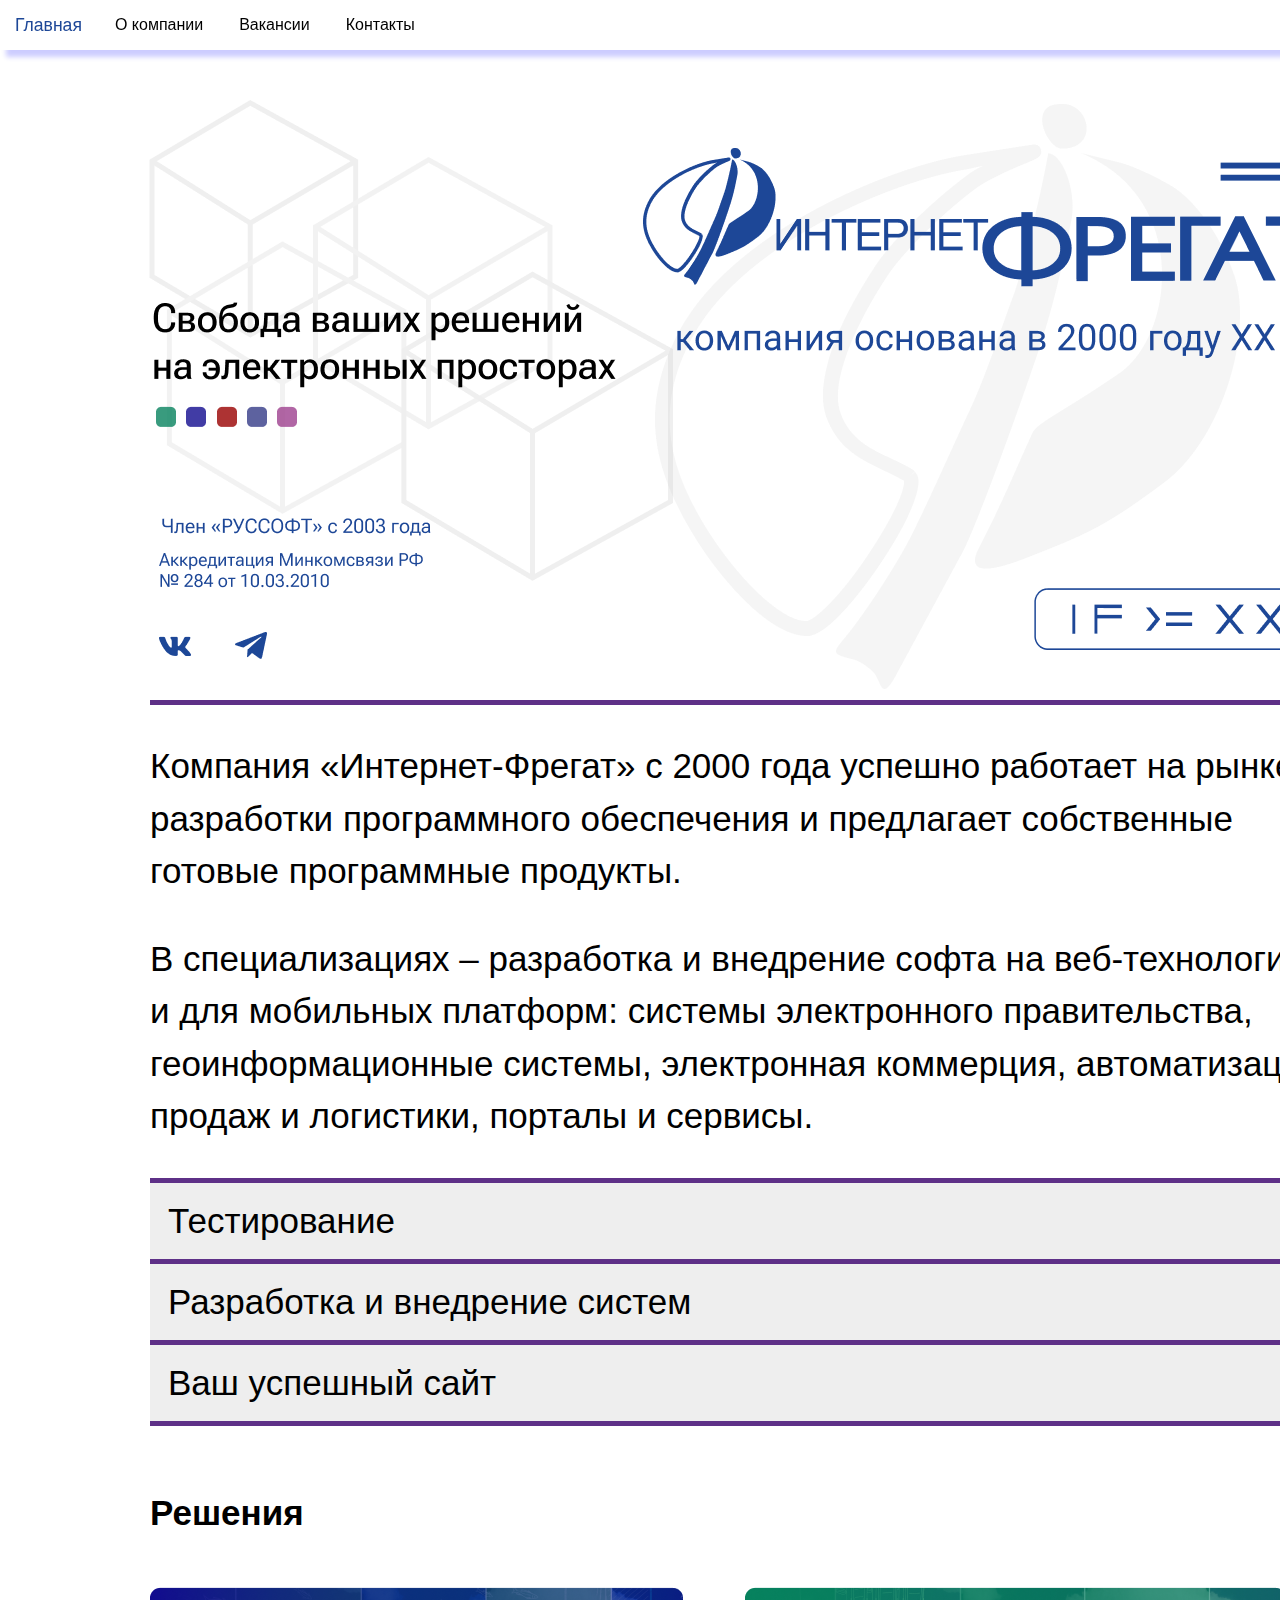
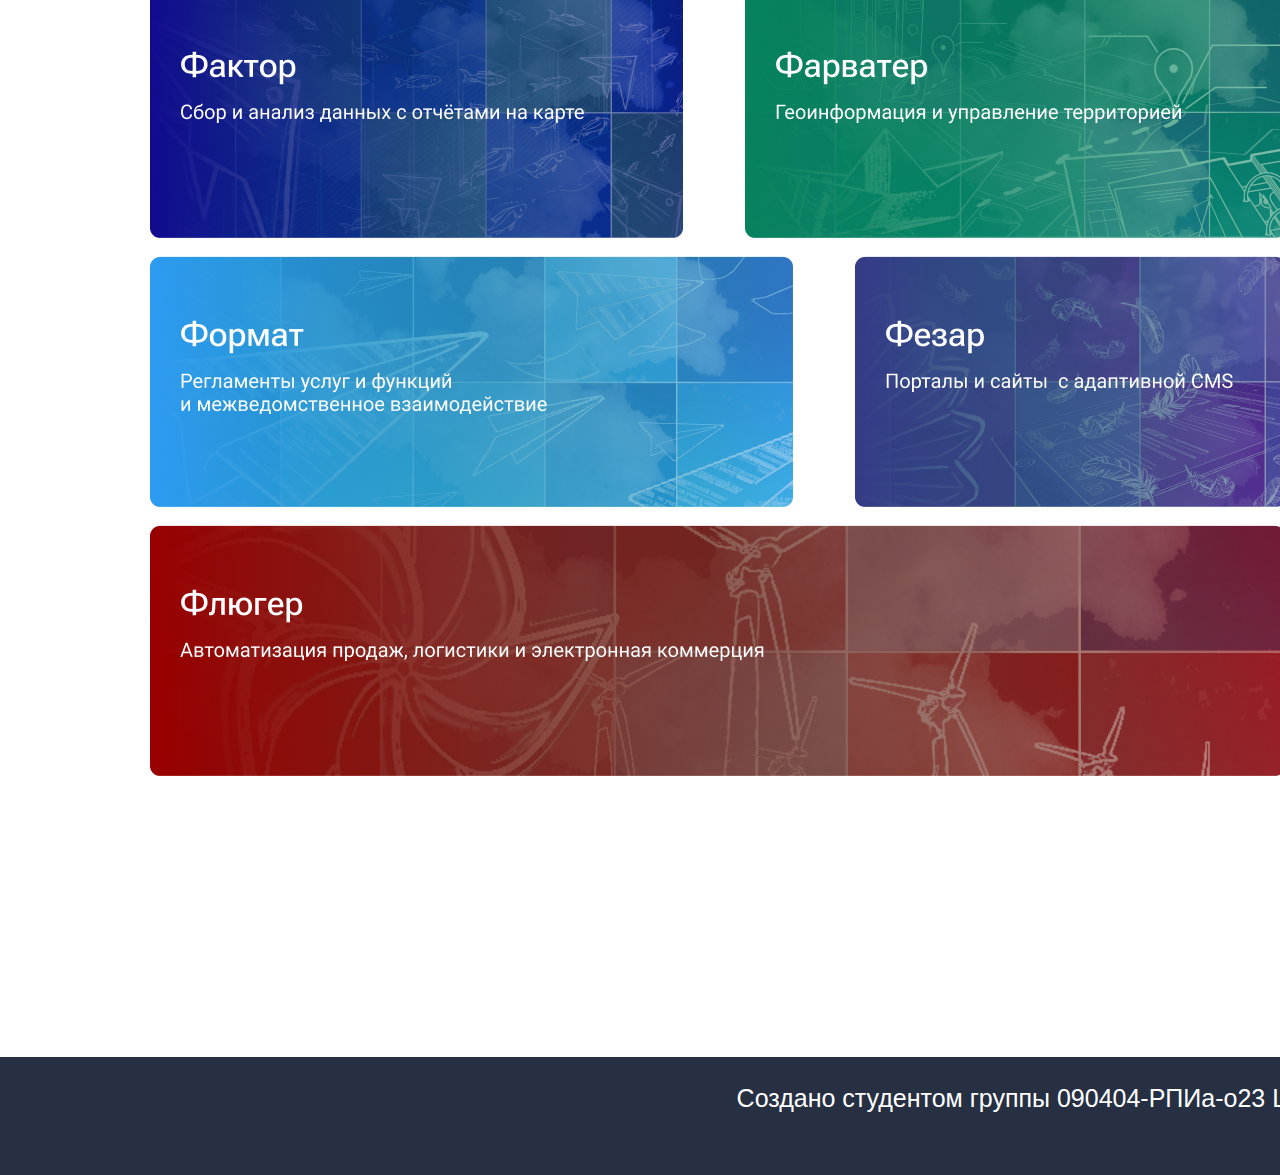
<file: index.html>
<!DOCTYPE HTML>
<html>
 <head>
  <meta charset="utf-8">
  <meta name="viewport" content="width=device-width, initial-scale=1">
  <title>Главная</title>
  <link type="image/x-icon" href="Images/favicon.ico" rel="shortcut icon">
  <link rel="stylesheet" href="styles.css">
 </head>
 <body>
 <main>
 <div class="navbar">
  <a href="Pages/main.html" target="_blank">Главная</a>
  <a href="Pages/about.html" target="_blank">О компании</a>
  <a href="https://job.ifrigate.ru/" target="_blank">Вакансии</a>
  <a href="Pages/contacts.html" target="_blank">Контакты</a>
</div>
 <div class="herosection">
 <img src="Images/HERO_SECTION.png" />
</div>
<div class="networks">
<a href="https://vk.com/ifrigate" title="Наш VK" target="_blank"><img src="Images/vk.png" /></a>
  <a href="https://t.me/ifrigate_ru" title="Наш Telegram" target="_blank"><img src="Images/telegram-plane.png" /></a>
</div>
 <div class="about_company">
 <div class="line"></div>
 <p>Компания «Интернет-Фрегат» с 2000 года успешно работает на рынке 
 разработки программного обеспечения и предлагает собственные 
 готовые программные продукты. </p>
 <p>В специализациях – разработка и внедрение софта на веб-технологиях 
  и для мобильных платформ: системы электронного правительства, 
  геоинформационные системы, электронная коммерция, 
  автоматизация продаж и логистики, порталы и сервисы. </p>
  <div class="line"></div>
 <button class="accordion">Тестирование</button>
<div class="panel">
  <p>Только качественные программные решения для заказчика! 
  Этот лозунг не дает покоя нашему отделу тестирования уже несколько лет. 
  Методика, которую мы используем при тестировании, зарекомендовала нас 
  для постоянных клиентов как надежного контролера, который не упустит ни 
  одной ошибки в релизе. Мы профессионально занимаемся тестированием 
  сложных информационных систем, как собственной разработки, так и на 
  условиях аутсорсинга для наших клиентов. Налаженные процессы взаимодействия 
  и менеджмента, позволяют работать удаленно при сохранении высокого 
  качества процессов.</p>
  <div class="line"></div>
</div>
<div class="line"></div>
  <button class="accordion">Разработка и внедрение систем</button>
<div class="panel">
    <p>Мы работаем с проектами для различных платформ и различной сложности: 
	от нескольких недель до нескольких лет, от одного разработчика до 
	нескольких организованных взаимодействующих групп программистов. 
	На основе технологий Java, C++, C#, JSP, ASP, PHP, Perl, ColdFusion, Flash, нами реализуются Интернет-приложения и серверные расширения для решения задач электронной коммерции; корпоративные информационные системы и средства автоматизации коллективной работы, обмена, хранения и защиты данных; системы поиска и распространения информации в Интернет; 
	биллинговые и платежные системы различного уровня интеграции и многое другое.</p>
	<div class="line"></div>
</div>
<div class="line"></div>
  <button class="accordion">Ваш успешный сайт</button>
<div class="panel">
  <p>Компания Интернет-Фрегат может предложить Вам корпоративный 
  Web-сайт полностью отвечающий всем требованиям электронной коммерции.</p> 
  <p>Ваш коммерческий потенциал будет поднят на соответствующий уровень 
  благодаря нашему профессионализму и оригинальному дизайну продукта.</p>
   <div class="line"></div>
</div>
<div class="line"></div>
   <script src="Scripts/accordionscript.js"></script>
    </div>
 </div>
<div class="products">
<br><h2>Решения</h2><br>
<div class="products1">
<img src="Images/Фактор.png">
<img src="Images/Фарватер.png">
</div>
<br>
<div class="products2">
<img src="Images/Формат.png">
<img src="Images/Фезар.png">
</div>
<br>
<div class="products3">
<img src="Images/Флюгер.png">
</div>
</div>
 </body>
 </main>
   <footer>
    <div class="myfooter">
    <a href="https://vk.com/shesterin35" target="_blank">Создано студентом группы 090404-РПИа-o23 
	Шестериным Я.В.</a></p>
	</div>
  </footer>
</html>
</file>
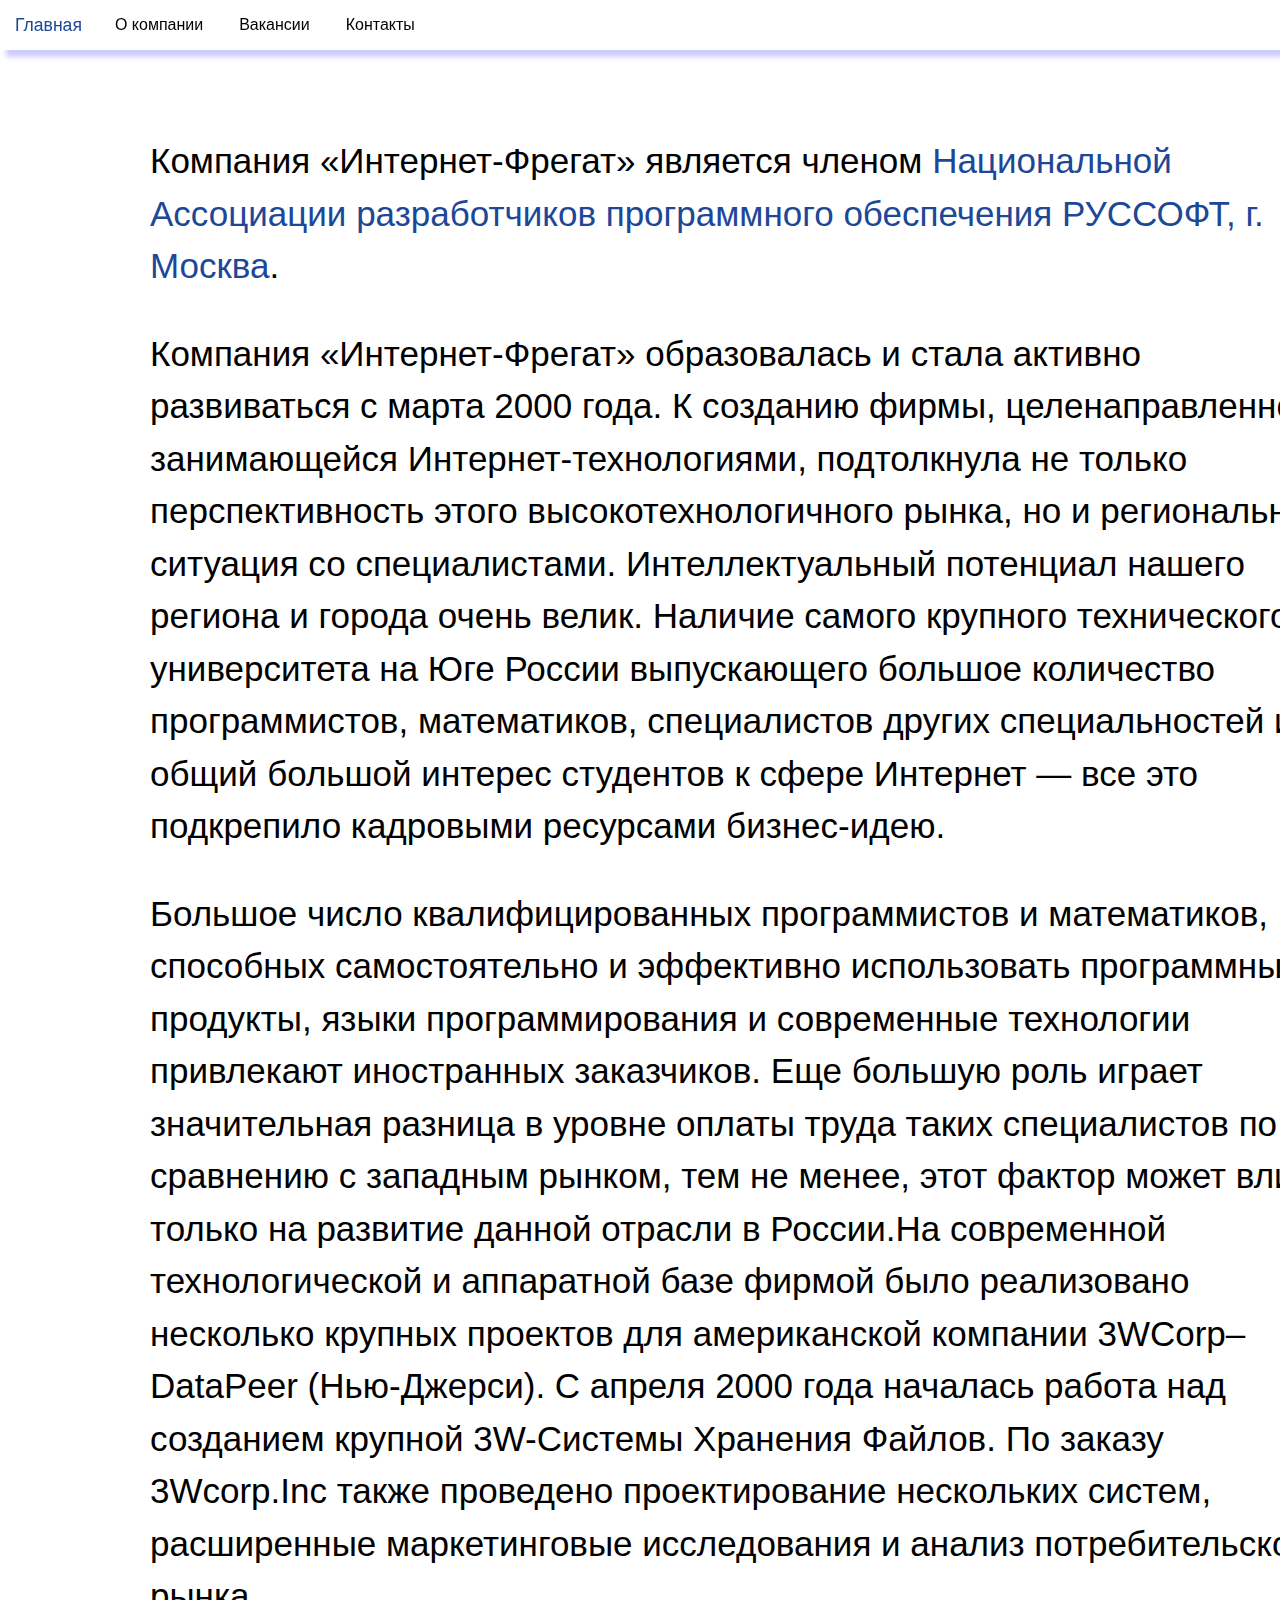
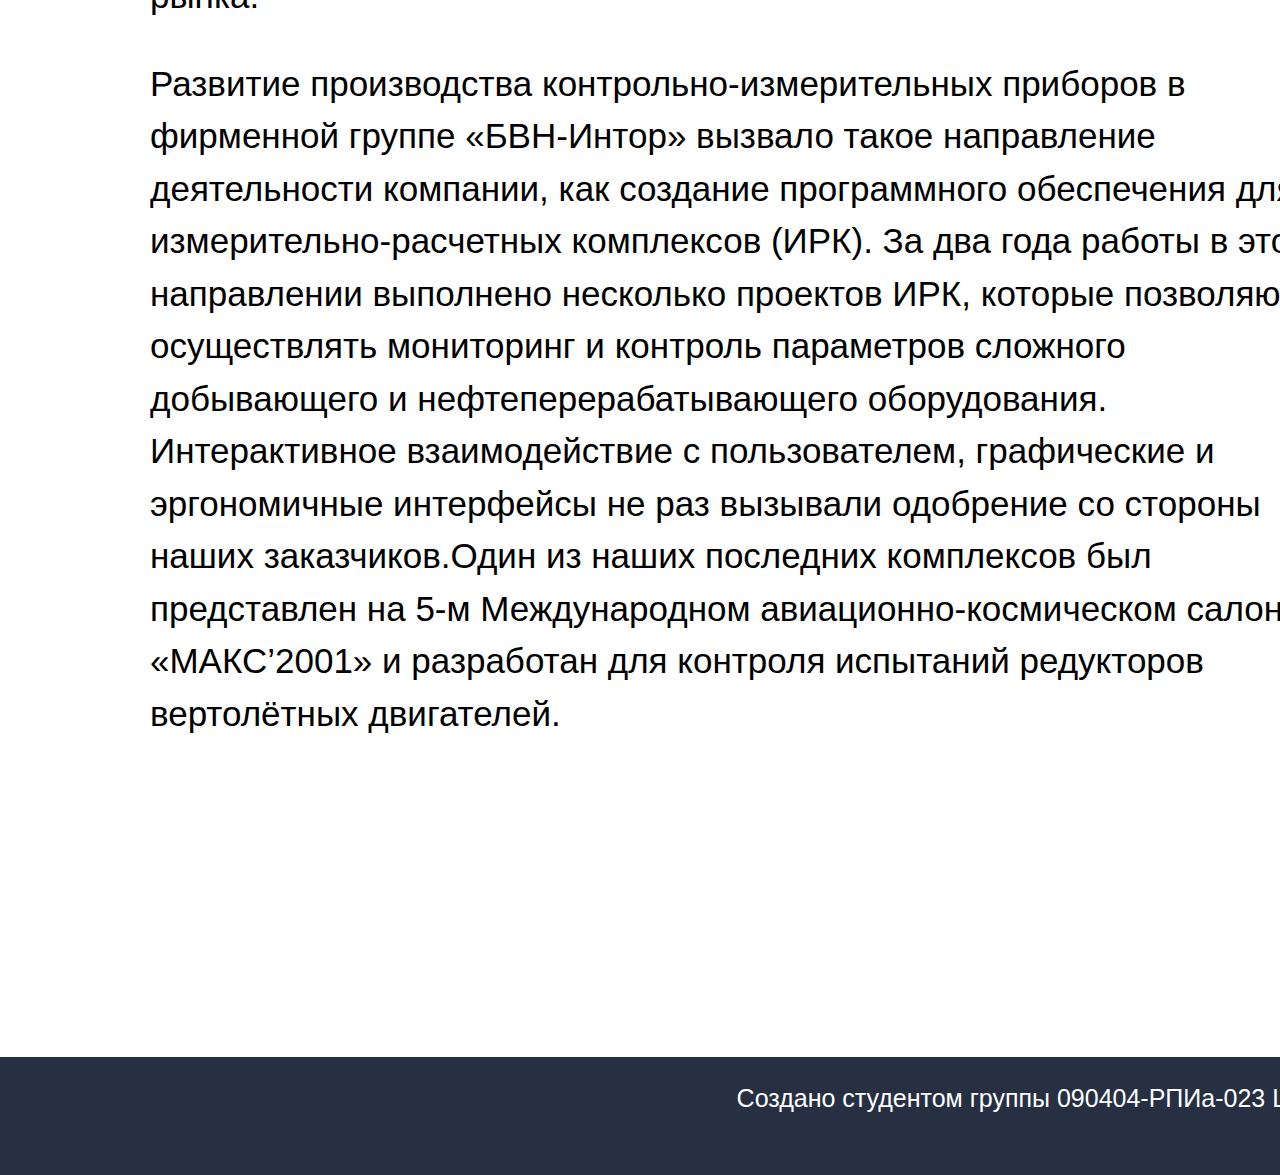
<file: Pages/about.html>
<!DOCTYPE HTML>
<html>
 <head>
  <meta charset="utf-8">
  <meta name="viewport" content="width=device-width, initial-scale=1">
  <title>О компании</title>
  <link type="image/x-icon" href="Images/favicon.ico" rel="shortcut icon">
  <link rel="stylesheet" href="styles2.css">
 </head>
 <body>
 <main>
 <div class="navbar">
  <a href="./main.html" target="_blank">Главная</a>
  <a href="./about.html" target="_blank">О компании</a>
  <a href="https://job.ifrigate.ru/" target="_blank">Вакансии</a>
  <a href="./contacts.html" target="_blank">Контакты</a>
</div>

 <div class="about">
 <p>Компания «Интернет-Фрегат» является членом <a href="https://russoft.org/" target="_blank">Национальной Ассоциации разработчиков программного обеспечения РУССОФТ, г. Москва</a>.</p>
 <p>Компания «Интернет-Фрегат» образовалась и стала активно развиваться с марта 2000 года. К созданию фирмы, целенаправленно занимающейся Интернет-технологиями, подтолкнула не только перспективность этого высокотехнологичного рынка, но и региональная ситуация со специалистами. Интеллектуальный потенциал нашего региона и города очень велик. Наличие самого крупного технического университета на Юге России выпускающего большое количество программистов, математиков, специалистов других специальностей и общий большой интерес студентов к сфере Интернет — все это подкрепило кадровыми ресурсами бизнес-идею.</p>
 <p>Большое число квалифицированных программистов и математиков, способных самостоятельно и эффективно использовать программные продукты, языки программирования и современные технологии привлекают иностранных заказчиков. Еще большую роль играет значительная разница в уровне оплаты труда таких специалистов по сравнению с западным рынком, тем не менее, этот фактор может влиять только на развитие данной отрасли в России.На современной технологической и аппаратной базе фирмой было реализовано несколько крупных проектов для американской компании 3WCorp–DataPeer (Нью-Джерси). С апреля 2000 года началась работа над созданием крупной 3W-Cистемы Хранения Файлов. По заказу 3Wcorp.Inc также проведено проектирование нескольких систем, расширенные маркетинговые исследования и анализ потребительского рынка.</p>
 <p>Развитие производства контрольно-измерительных приборов в фирменной группе «БВН-Интор» вызвало такое направление деятельности компании, как создание программного обеспечения для измерительно-расчетных комплексов (ИРК). За два года работы в этом направлении выполнено несколько проектов ИРК, которые позволяют осуществлять мониторинг и контроль параметров сложного добывающего и нефтеперерабатывающего оборудования. Интерактивное взаимодействие с пользователем, графические и эргономичные интерфейсы не раз вызывали одобрение со стороны наших заказчиков.Один из наших последних комплексов был представлен на 5-м Международном авиационно-космическом салоне «МАКС’2001» и разработан для контроля испытаний редукторов вертолётных двигателей.</p>
  </div> 
  </main>
   <footer>
    <div class="myfooter">
    <a href="https://vk.com/shesterin35" target="_blank">Создано студентом группы 090404-РПИа-023 
	Шестериным Я.В.</a></p>
	</div>
  </footer>
   </body>
</html>
</file>
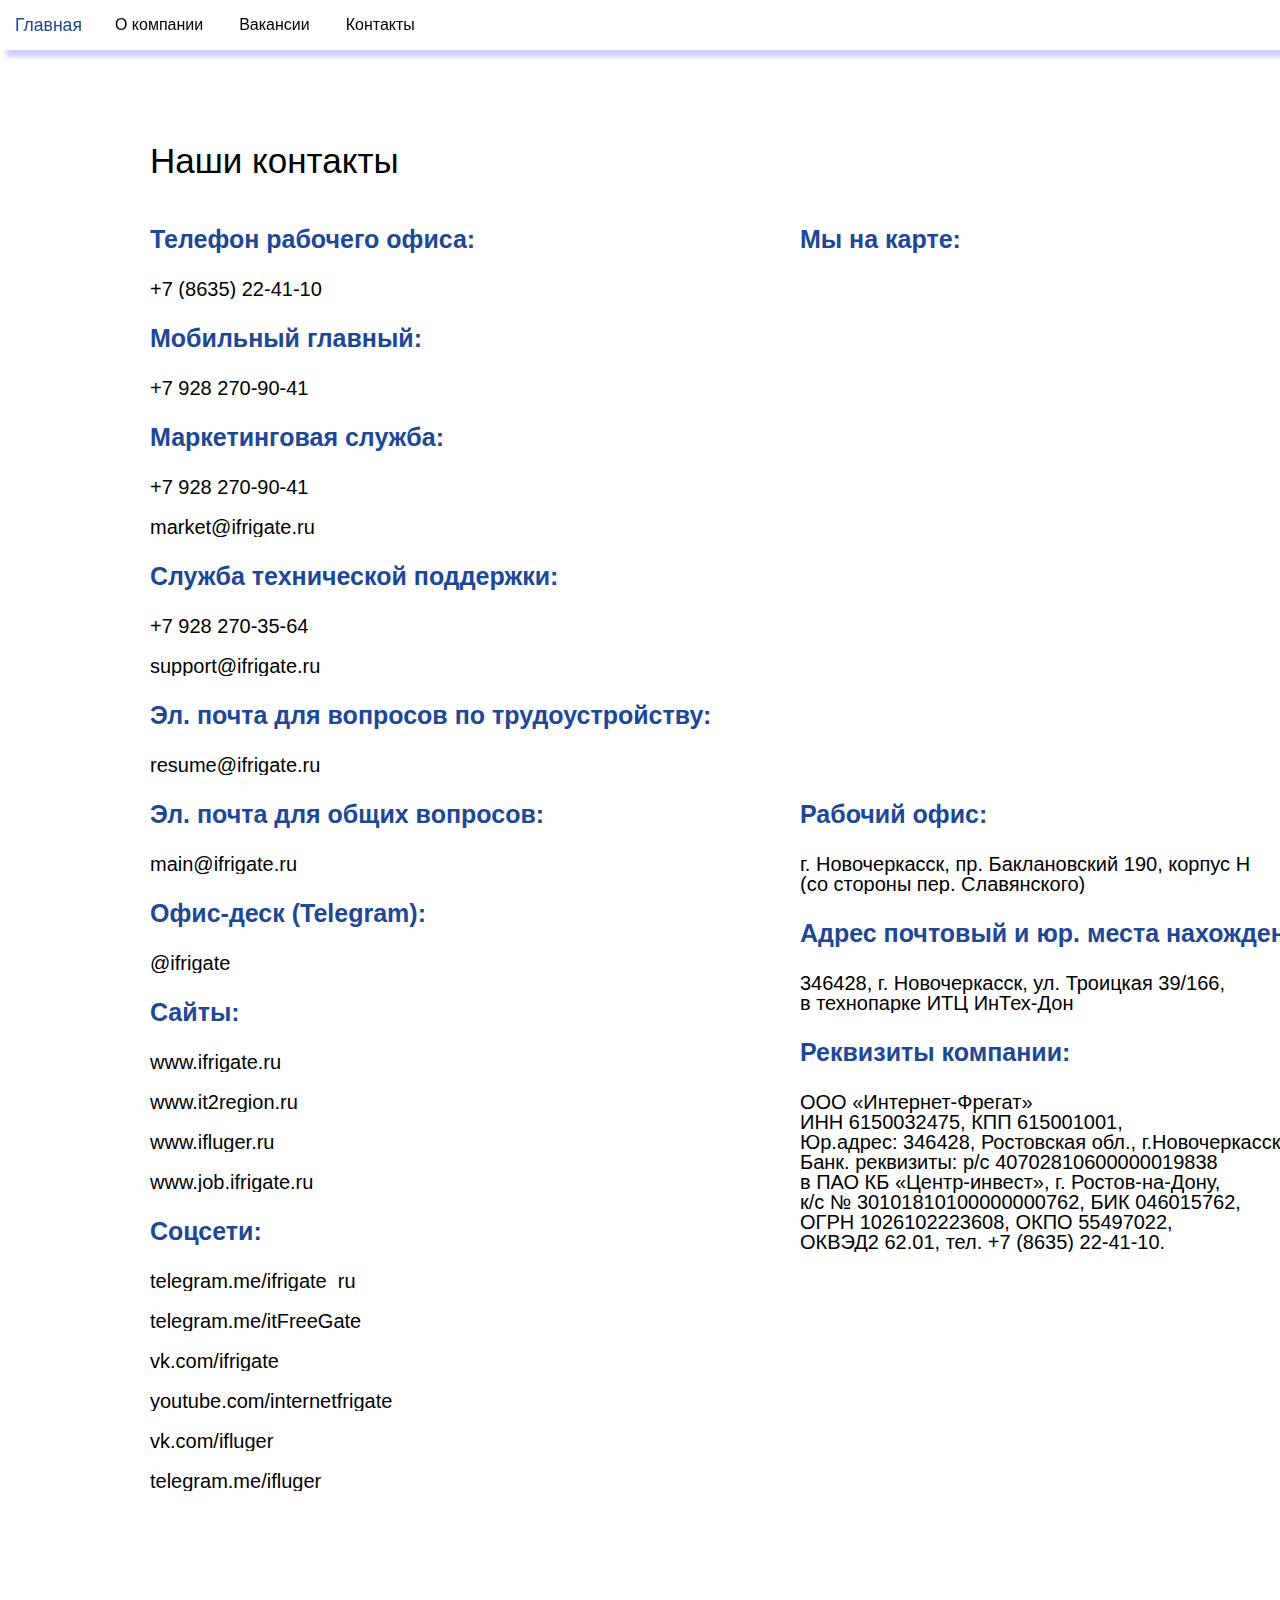
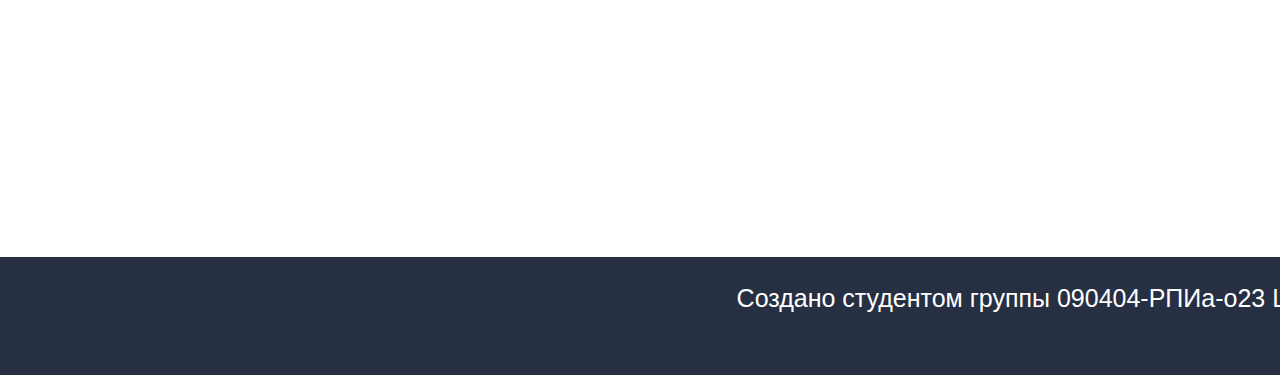
<file: Pages/contacts.html>
<!DOCTYPE HTML>
<html>
 <head>
  <meta charset="utf-8">
  <meta name="viewport" content="width=device-width, initial-scale=1">
  <title>О компании</title>
  <link type="image/x-icon" href="Images/favicon.ico" rel="shortcut icon">
  <link rel="stylesheet" href="styles3.css">
 </head>
 <body>
 <main>
 <div class="navbar">
  <a href="./main.html" target="_blank">Главная</a>
  <a href="./about.html" target="_blank">О компании</a>
  <a href="https://job.ifrigate.ru/" target="_blank">Вакансии</a>
  <a href="./contacts.html" target="_blank">Контакты</a>
</div>

 <div class="pagetitle">
 <p>Наши контакты</p>
  </div> 
 <div class="contacts">
 <h2>Телефон рабочего офиса:</h2>
 <p>+7 (8635) 22-41-10</p>
 <h2>Мобильный главный:</h2>
 <p>+7 928 270-90-41</p>
 <h2>Маркетинговая служба:</h2>
 <p>+7 928 270-90-41</p>
 <p><a href="mailto:market@ifrigate.ru">market@ifrigate.ru</a></p>
 <h2>Служба технической поддержки:</h2>
 <p>+7 928 270-35-64</p>
 <p><a href="mailto:support@ifrigate.ru">support@ifrigate.ru</a></p>
 <h2>Эл. почта для вопросов по трудоустройству:</h2>
 <p><a href="mailto:resume@ifrigate.ru">resume@ifrigate.ru</a></p>
 <h2>Эл. почта для общих вопросов:</h2>
 <p><a href="mailto:main@ifrigate.ru">main@ifrigate.ru</a></p>
 <h2>Офис-деск (Telegram):</h2>
 <p><a href="https://t.me/ifrigate">@ifrigate</a></p>
 <h2>Сайты:</h2>
 <p><a href="https://ifrigate.ru/main.html">www.ifrigate.ru</a></p>
 <p><a href="https://www.it2region.ru/">www.it2region.ru</a></p>
 <p><a href="https://sfa.ifluger.ru/">www.ifluger.ru</a></p>
 <p><a href="https://job.ifrigate.ru/">www.job.ifrigate.ru</a></p>
 <h2>Соцсети:</h2>
 <p><a href="https://t.me/ifrigate_ru">telegram.me/ifrigate_ru</a></p>
 <p><a href="https://t.me/itFreeGate">telegram.me/itFreeGate</a></p>
 <p><a href="https://vk.com/ifrigate">vk.com/ifrigate</a></p>
 <p><a href="https://www.youtube.com/internetfrigate">youtube.com/internetfrigate</a></p>
 <p><a href="https://vk.com/ifluger">vk.com/ifluger</a></p>
 <p><a href="https://t.me/ifluger">telegram.me/ifluger</a></p>
 </div>
 <div class="map">
 <h2>Мы на карте:</h2>
 <iframe src="https://www.google.com/maps/embed?pb=!1m18!1m12!1m3!1d2699.4228138580315!2d40.04577287587481!3d47.42319830062498!2m3!1f0!2f0!3f0!3m2!1i1024!2i768!4f13.1!3m3!1m2!1s0x40e249641c2d1d6b%3A0x507eeed5e2069736!2z0JjQvdGC0LXRgNC90LXRgi3QpNGA0LXQs9Cw0YI!5e0!3m2!1sru!2sru!4v1709465476472!5m2!1sru!2sru" 
 width="600" height="450" style="border:5px;" allowfullscreen="" loading="lazy" referrerpolicy="no-referrer-when-downgrade"></iframe>
 </div>
 <div class="adress">
 <h2>Рабочий офис:</h2>
 <p>г. Новочеркасск, пр. Баклановский 190, корпус Н<br>(со стороны пер. Славянского)</p>
 <h2>Адрес почтовый и юр. места нахождения:</h2>
 <p>346428, г. Новочеркасск, ул. Троицкая 39/166,<br>в технопарке ИТЦ ИнТех-Дон</p>
 <h2>Реквизиты компании:</h2>
 <p>ООО «Интернет-Фрегат»
 <br>ИНН 6150032475, КПП 615001001,
 <br>Юр.адрес: 346428, Ростовская обл., г.Новочеркасск, ул. Троицкая, 39/166.
 <br>Банк. реквизиты: р/с 40702810600000019838 
 <br>в ПАО КБ «Центр-инвест», г. Ростов-на-Дону,
 <br>к/с № 30101810100000000762, БИК 046015762, 
 <br>ОГРН 1026102223608, ОКПО 55497022, 
 <br>ОКВЭД2 62.01, тел. +7 (8635) 22-41-10.</p>
 </div>
  </main>
   <footer>
    <div class="myfooter">
    <a href="https://vk.com/shesterin35" target="_blank">Создано студентом группы 090404-РПИа-o23 
	Шестериным Я.В.</a></p>
	</div>
  </footer>
   </body>
</html>
</file>
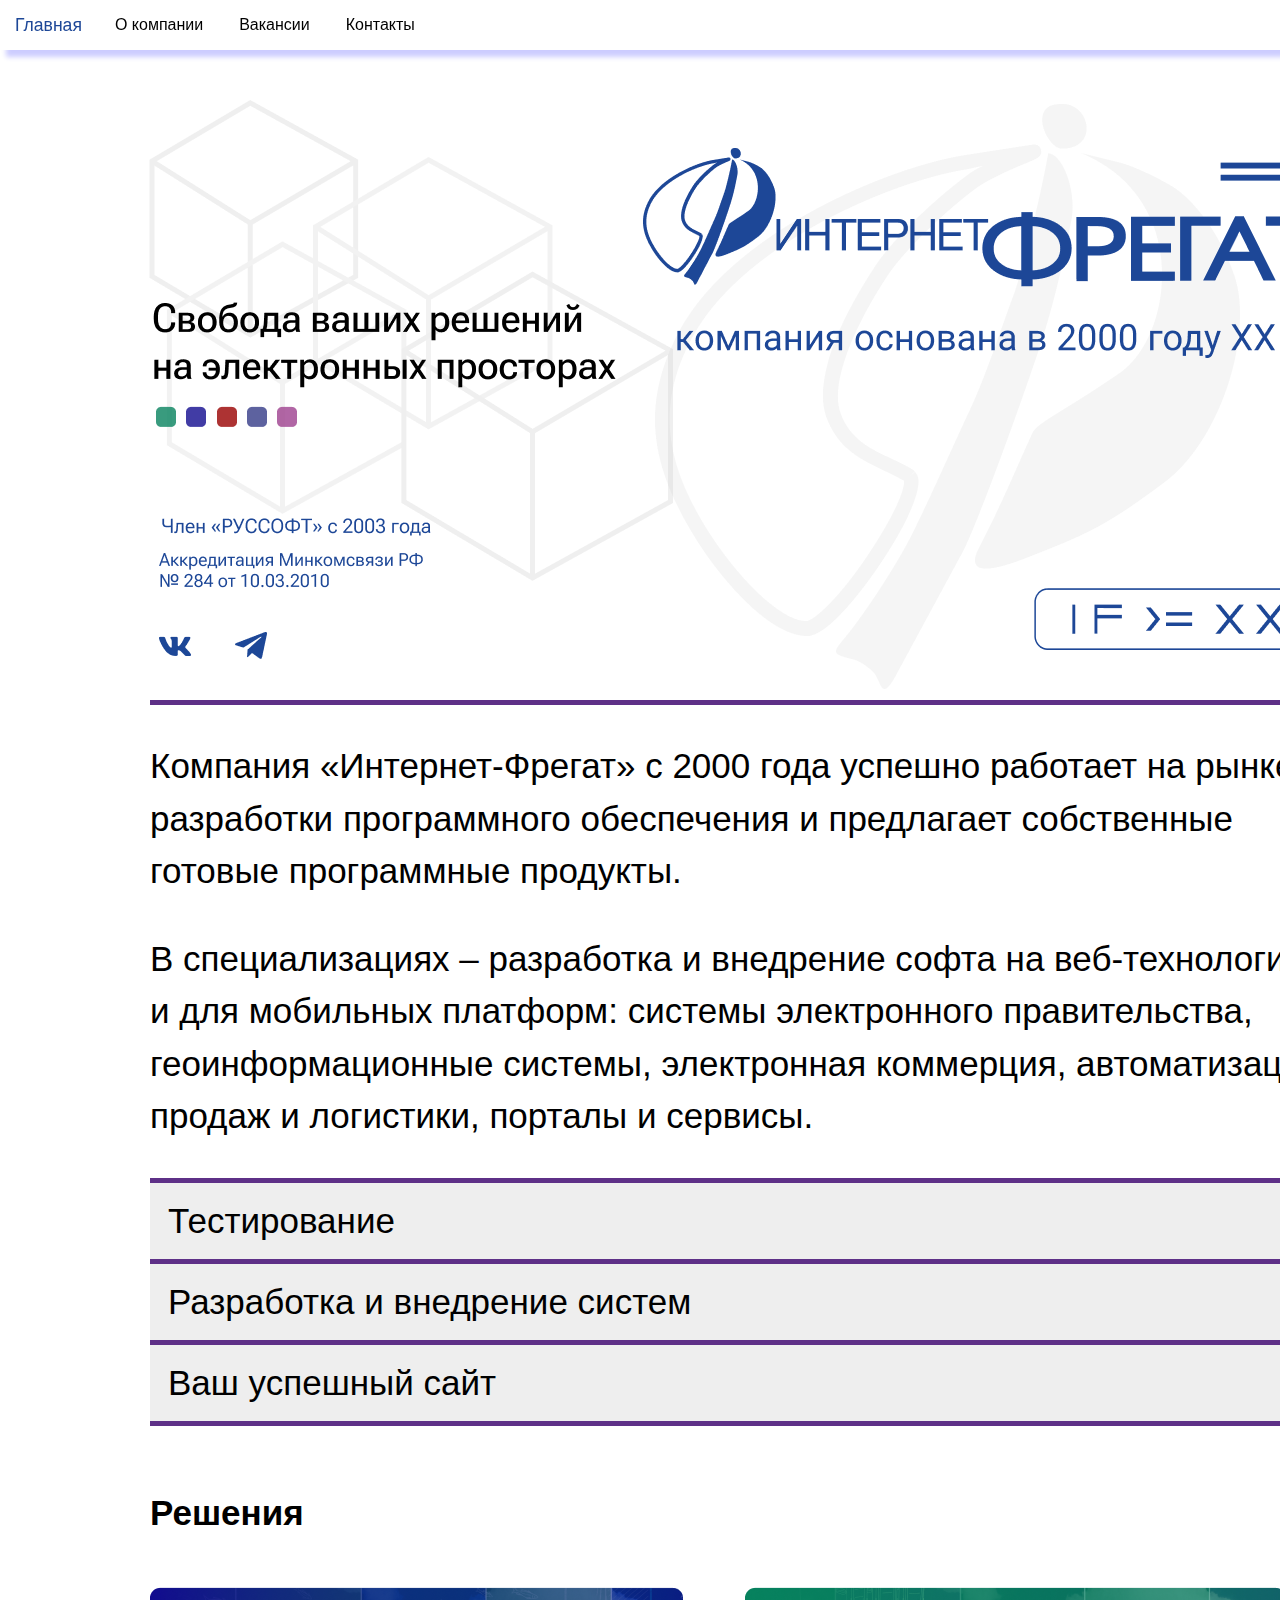
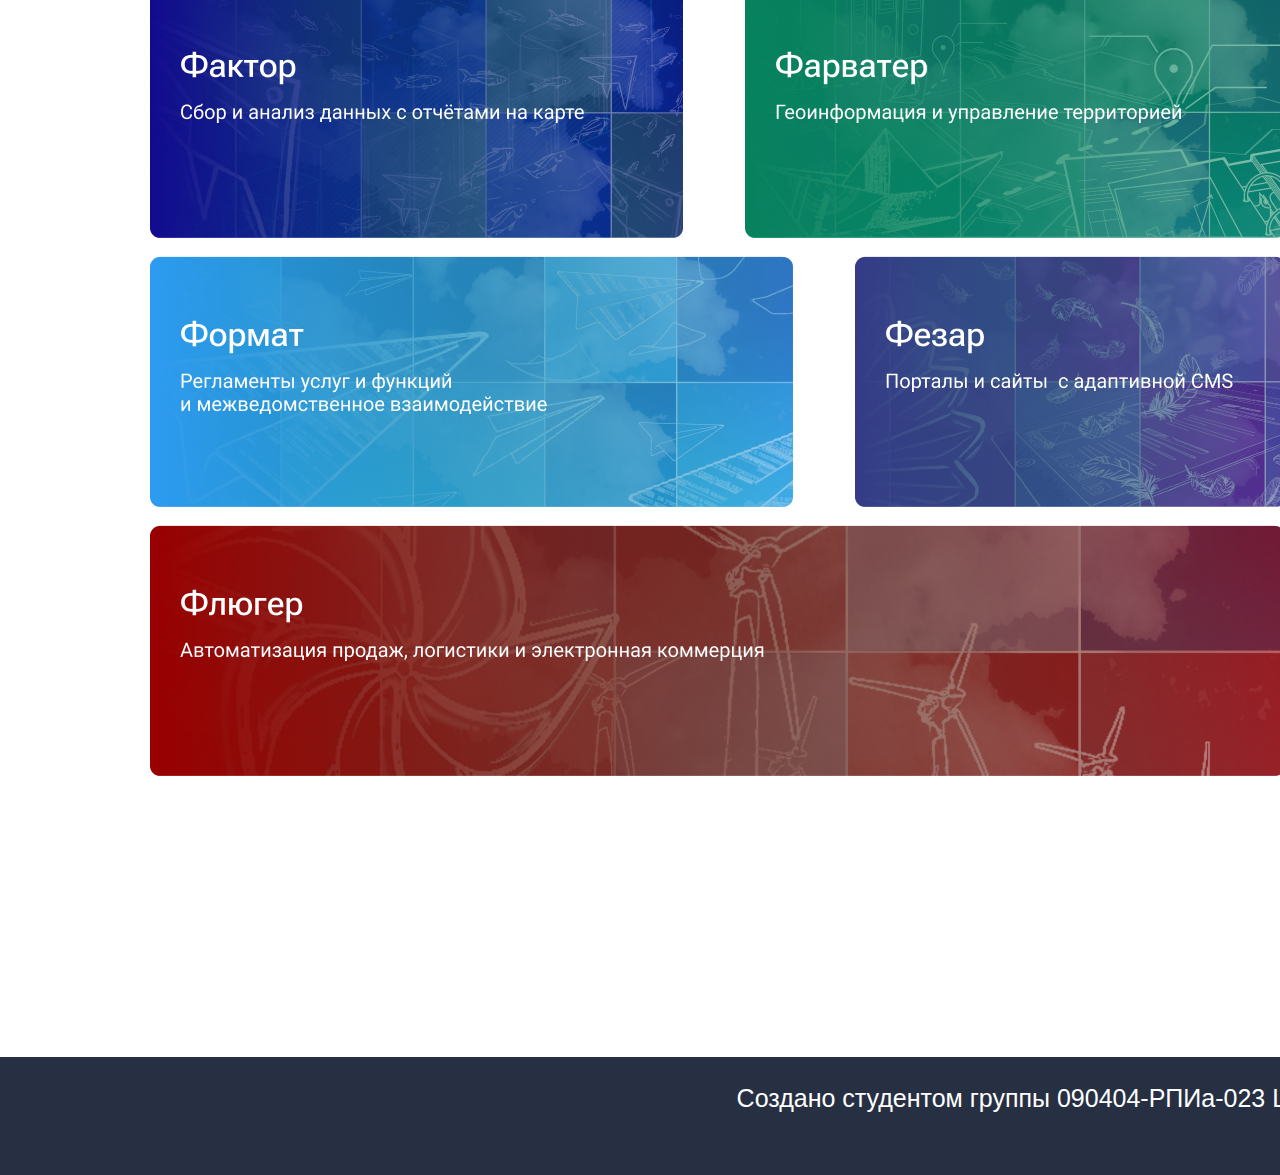
<file: Pages/main.html>
<!DOCTYPE HTML>
<html>
 <head>
  <meta charset="utf-8">
  <meta name="viewport" content="width=device-width, initial-scale=1">
  <title>Главная</title>
  <link type="image/x-icon" href="Images/favicon.ico" rel="shortcut icon">
  <link rel="stylesheet" href="styles.css">
 </head>
 <body>
 <main>
 <div class="navbar">
  <a href="main.html" target="_blank">Главная</a>
  <a href="./about.html" target="_blank">О компании</a>
  <a href="https://job.ifrigate.ru/" target="_blank">Вакансии</a>
  <a href="./contacts.html" target="_blank">Контакты</a>
</div>
 <div class="herosection">
 <img src="Images/HERO_SECTION.png" />
</div>
<div class="networks">
<a href="https://vk.com/ifrigate" title="Наш VK" target="_blank"><img src="Images/vk.png" /></a>
  <a href="https://t.me/ifrigate_ru" title="Наш Telegram" target="_blank"><img src="Images/telegram-plane.png" /></a>
</div>
 <div class="about_company">
 <div class="line"></div>
 <p>Компания «Интернет-Фрегат» с 2000 года успешно работает на рынке 
 разработки программного обеспечения и предлагает собственные 
 готовые программные продукты. </p>
 <p>В специализациях – разработка и внедрение софта на веб-технологиях 
  и для мобильных платформ: системы электронного правительства, 
  геоинформационные системы, электронная коммерция, 
  автоматизация продаж и логистики, порталы и сервисы. </p>
  <div class="line"></div>
 <button class="accordion">Тестирование</button>
<div class="panel">
  <p>Только качественные программные решения для заказчика! 
  Этот лозунг не дает покоя нашему отделу тестирования уже несколько лет. 
  Методика, которую мы используем при тестировании, зарекомендовала нас 
  для постоянных клиентов как надежного контролера, который не упустит ни 
  одной ошибки в релизе. Мы профессионально занимаемся тестированием 
  сложных информационных систем, как собственной разработки, так и на 
  условиях аутсорсинга для наших клиентов. Налаженные процессы взаимодействия 
  и менеджмента, позволяют работать удаленно при сохранении высокого 
  качества процессов.</p>
  <div class="line"></div>
</div>
<div class="line"></div>
  <button class="accordion">Разработка и внедрение систем</button>
<div class="panel">
    <p>Мы работаем с проектами для различных платформ и различной сложности: 
	от нескольких недель до нескольких лет, от одного разработчика до 
	нескольких организованных взаимодействующих групп программистов. 
	На основе технологий Java, C++, C#, JSP, ASP, PHP, Perl, ColdFusion, Flash, нами реализуются Интернет-приложения и серверные расширения для решения задач электронной коммерции; корпоративные информационные системы и средства автоматизации коллективной работы, обмена, хранения и защиты данных; системы поиска и распространения информации в Интернет; 
	биллинговые и платежные системы различного уровня интеграции и многое другое.</p>
	<div class="line"></div>
</div>
<div class="line"></div>
  <button class="accordion">Ваш успешный сайт</button>
<div class="panel">
  <p>Компания Интернет-Фрегат может предложить Вам корпоративный 
  Web-сайт полностью отвечающий всем требованиям электронной коммерции.</p> 
  <p>Ваш коммерческий потенциал будет поднят на соответствующий уровень 
  благодаря нашему профессионализму и оригинальному дизайну продукта.</p>
   <div class="line"></div>
</div>
<div class="line"></div>
   <script src="Scripts/accordionscript.js"></script>
    </div>
 </div>
<div class="products">
<br><h2>Решения</h2><br>
<div class="products1">
<img src="Images/Фактор.png">
<img src="Images/Фарватер.png">
</div>
<br>
<div class="products2">
<img src="Images/Формат.png">
<img src="Images/Фезар.png">
</div>
<br>
<div class="products3">
<img src="Images/Флюгер.png">
</div>
</div>
 </body>
 </main>
   <footer>
    <div class="myfooter">
    <a href="https://vk.com/shesterin35" target="_blank">Создано студентом группы 090404-РПИа-023 
	Шестериным Я.В.</a></p>
	</div>
  </footer>
</html>
</file>
<file: styles.css>
/* Навигационная панель */
.navbar {
	display: block;
  overflow: hidden;
  background-color: #FFFFFF;
  position: fixed;
  top: 0; 
  width: 150%;
  left: 0;
  z-index: 100;
box-shadow: 8px 5px 5px 2px rgba(0, 0, 255, .2);  
}

/* Ссылки в панели навигации */
.navbar a {
  float: left;
  display: inline-block;
  grid-template-rows: 50px;
  font-family: 'Roboto', sans-serif;
  color: #000000;
  text-align: center;
  padding: 16px 18px;
  text-decoration: none;
  transition: transform 0.3s ease;
}

/* Изменение фона при наведении курсора мыши */
.navbar a:hover {
  background: #fffff;
  color: #1D4797;
  transform: scale(1.1);
}
navbar:hover{
	position: fixed;
	display:block;
}
/* Основное содержание */
.main {
  margin-top: 30px;
}
.herosection{
	position: absolute;
    left: 0px;
    top: 100px;
}
.servicesblock{
	position: absolute;
    left: 0px;
    top: 700px;
}

p {
  display: absolute;
  font-family: 'Roboto', sans-serif;
  font-size: 35px;
  line-height: 1.5em;
  overflow: hidden;
  text-align:left;
  width: 1200px;
  color: #000000;
  text-decoration: none;
}

  
.networks{
	position: absolute;
    left: 157px;
    top: 625px;
	display: grid;
	grid-template-columns: 75px 1fr 1fr 25%;
}
.networks a {
  display: inline-block;
  transition: transform 0.3s ease;
}
.networks a:hover {
  transform: scale(1.15);
}
.about_company{
	position: absolute;
    left: 150px;
    top: 700px;
}

.line{
	border-bottom: 5px solid #5E3087;
}

.accordion {
  background-color: #eee;
  color: #fffff;
  font-family: 'Roboto', sans-serif;
  font-size: 35px;
  cursor: pointer;
  padding: 18px;
  width: 100%;
  border: none;
  text-align: left;
  outline: none;
  transition: 0.4s;
  z-index: 100;
}

.active, .accordion:hover {
  background-color: #ccc;
}

.accordion:after {
  content: '\002B';
  color: #777;
  font-size: 35px;
  font-weight: bold;
  float: right;
  margin-left: 5px;
  z-index: 100;
}

.active:after {
  content: "\2212";
}

.panel {
  padding: 0 18px;
  background-color: white;
  font-size: 35px;
  max-height: 0;
  overflow: hidden;
  transition: max-height 0.5s ease-out;
  position: absolute;
  z-index: 100;
}
.products {
	position: absolute;
    left: 150px;
    top: 1440px;
	margin-right: 10px;
}
.products1 {
  display: grid;
  grid-template-columns: 595px 1fr 1fr 25%;
}
.products2 {
  display: grid;
  grid-template-columns: 705px 1fr 1fr 25%;
}
.products1 img {
  display: inline-block;
  transition: transform 0.3s ease;
}
.products1 img:hover {
  transform: scale(1.1);
}
.products2 img {
  display: inline-block;
  transition: transform 0.3s ease;
}
.products2 img:hover {
  transform: scale(1.1);
}
.products3 img {
  display: inline-block;
  transition: transform 0.3s ease;
}
.products3 img:hover {
	
  transform: scale(1.1);
}
h2{
	display: absolute;
  font-family: 'Roboto', sans-serif;
  font-size: 35px;
  line-height: 1.5em;
  overflow: hidden;
  text-align:left;
  width: 1200px;
  color: #000000;
  text-decoration: none;
}
footer {
  position: absolute;
  background-color: #273043;
  padding: 15px;
  left:0;
  bottom:-1875px;
  width: 1478px;
}

.myfooter a {
	float: right;
color: white;
font-family: 'Roboto', sans-serif;
  text-align: center;
  padding: 12px 14px;
  cursor: pointer;
  text-decoration: none;
font-size: 25px;

}
.myfooter a:after {
	display: block;
	position: absolute;
	left: 0; /*изменить на right:0;, чтобы изменить направление подчёркивания */
	width: 0;/*задаём длинну линии до наведения курсора*/
	height: 2px; /*задаём ширину линии*/
	background-color: white; /*задаём цвет линии*/
	content: "";
	transition: width 0.3s ease-out; /*задаём время анимации*/
}

.myfooter a:hover:after,
a:focus:after {
	width: 100%; /*устанавливаем значение 100% чтобы ссылка подчёркивалась полностью*/
}
</file>
<file: Pages/styles2.css>
/* Навигационная панель */
.navbar {
	display: block;
  overflow: hidden;
  background-color: #FFFFFF;
  position: fixed;
  top: 0; 
  width: 150%;
  left: 0;
  z-index: 100;
box-shadow: 8px 5px 5px 2px rgba(0, 0, 255, .2);  
}

/* Ссылки в панели навигации */
.navbar a {
  float: left;
  display: inline-block;
  grid-template-rows: 50px;
  font-family: 'Roboto', sans-serif;
  color: #000000;
  text-align: center;
  padding: 16px 18px;
  text-decoration: none;
  transition: transform 0.3s ease;
}

/* Изменение фона при наведении курсора мыши */
.navbar a:hover {
  background: #fffff;
  color: #1D4797;
  transform: scale(1.1);
}
navbar:hover{
	position: fixed;
	display:block;
}
/* Основное содержание */
.main {
  margin-top: 30px;
}
p {
  display: absolute;
  font-family: 'Roboto', sans-serif;
  font-size: 35px;
  line-height: 1.5em;
  overflow: hidden;
  text-align:left;
  width: 1200px;
  color: #000000;
  text-decoration: none;
}
.about{
	position: absolute;
    left: 150px;
    top: 100px;
}
.about a {
  font-family: 'Roboto', sans-serif;
  color: #1D4797;
  transition: transform 0.3s ease;
  text-decoration: none;
}

.about a:hover {
  background: #fffff;
  color: #1D4797;
  text-decoration: underline;
  transform: scale(1.1);
}
footer {
  position: absolute;
  background-color: #273043;
  padding: 15px;
  left:0;
  bottom:-1875px;
  width: 1478px;
}

.myfooter a {
	float: right;
color: white;
font-family: 'Roboto', sans-serif;
  text-align: center;
  padding: 12px 14px;
  cursor: pointer;
  text-decoration: none;
font-size: 25px;

}
.myfooter a:after {
	display: block;
	position: absolute;
	left: 0; /*изменить на right:0;, чтобы изменить направление подчёркивания */
	width: 0;/*задаём длинну линии до наведения курсора*/
	height: 2px; /*задаём ширину линии*/
	background-color: white; /*задаём цвет линии*/
	content: "";
	transition: width 0.3s ease-out; /*задаём время анимации*/
}

.myfooter a:hover:after,
a:focus:after {
	width: 100%; /*устанавливаем значение 100% чтобы ссылка подчёркивалась полностью*/
}
</file>
<file: Pages/styles3.css>
/* Навигационная панель */
.navbar {
	display: block;
  overflow: hidden;
  background-color: #FFFFFF;
  position: fixed;
  top: 0; 
  width: 150%;
  left: 0;
  z-index: 100;
box-shadow: 8px 5px 5px 2px rgba(0, 0, 255, .2);  
}

/* Ссылки в панели навигации */
.navbar a {
  float: left;
  display: inline-block;
  grid-template-rows: 50px;
  font-family: 'Roboto', sans-serif;
  color: #000000;
  text-align: center;
  padding: 16px 18px;
  text-decoration: none;
  transition: transform 0.3s ease;
}

/* Изменение фона при наведении курсора мыши */
.navbar a:hover {
  background: #fffff;
  color: #1D4797;
  transform: scale(1.1);
}
navbar:hover{
	position: fixed;
	display:block;
}
/* Основное содержание */
.main {
  margin-top: 30px;
}
p {
  display: absolute;
  font-family: 'Roboto', sans-serif;
  font-size: 35px;
  line-height: 1.5em;
  overflow: hidden;
  text-align:left;
  width: 1200px;
  color: #000000;
  text-decoration: none;
}
h2 {
  display: absolute;
  font-family: 'Roboto', sans-serif;
  font-size: 25px;
  line-height: 1.5em;
  overflow: hidden;
  text-align:left;
  width: 1200px;
  color: #1D4797;
  text-decoration: none;
}
.pagetitle{
	position: absolute;
    left: 150px;
    top: 100px;
}
.contacts{
	position: absolute;
    left: 150px;
    top: 200px;
}
.contacts p {
  display: absolute;
  font-family: 'Roboto', sans-serif;
  font-size: 20px;
  line-height: 1.0em;
  overflow: hidden;
  text-align:left;
  width: 1200px;
  color: #000000;
  text-decoration: none;
}
.contacts a {
  display: absolute;
  font-family: 'Roboto', sans-serif;
  font-size: 20px;
  line-height: 1.0em;
  font-family: 'Roboto', sans-serif;
  color: #000000;
  text-decoration: none;
  }
.contacts a:hover {
  background: #fffff;
  color: #1D4797;
  text-decoration: underline;
}
.map{
    position: absolute;
    left: 800px;
    top: 200px;
}
.adress{
	position: absolute;
    left: 800px;
    top: 775px;
}
.adress p {
  display: absolute;
  font-family: 'Roboto', sans-serif;
  font-size: 20px;
  line-height: 1.0em;
  overflow: hidden;
  text-align:left;
  width: 1200px;
  color: #000000;
  text-decoration: none;
}
footer {
  position: absolute;
  background-color: #273043;
  padding: 15px;
  left:0;
  bottom:-1075px;
  width: 1478px;
}

.myfooter a {
	float: right;
color: white;
font-family: 'Roboto', sans-serif;
  text-align: center;
  padding: 12px 14px;
  cursor: pointer;
  text-decoration: none;
font-size: 25px;

}
.myfooter a:after {
	display: block;
	position: absolute;
	left: 0; /*изменить на right:0;, чтобы изменить направление подчёркивания */
	width: 0;/*задаём длинну линии до наведения курсора*/
	height: 2px; /*задаём ширину линии*/
	background-color: white; /*задаём цвет линии*/
	content: "";
	transition: width 0.3s ease-out; /*задаём время анимации*/
}

.myfooter a:hover:after,
a:focus:after {
	width: 100%; /*устанавливаем значение 100% чтобы ссылка подчёркивалась полностью*/
}
</file>
<file: Pages/styles.css>
/* Навигационная панель */
.navbar {
	display: block;
  overflow: hidden;
  background-color: #FFFFFF;
  position: fixed;
  top: 0; 
  width: 150%;
  left: 0;
  z-index: 100;
box-shadow: 8px 5px 5px 2px rgba(0, 0, 255, .2);  
}

/* Ссылки в панели навигации */
.navbar a {
  float: left;
  display: inline-block;
  grid-template-rows: 50px;
  font-family: 'Roboto', sans-serif;
  color: #000000;
  text-align: center;
  padding: 16px 18px;
  text-decoration: none;
  transition: transform 0.3s ease;
}

/* Изменение фона при наведении курсора мыши */
.navbar a:hover {
  background: #fffff;
  color: #1D4797;
  transform: scale(1.1);
}
navbar:hover{
	position: fixed;
	display:block;
}
/* Основное содержание */
.main {
  margin-top: 30px;
}
.herosection{
	position: absolute;
    left: 0px;
    top: 100px;
}
.servicesblock{
	position: absolute;
    left: 0px;
    top: 700px;
}

p {
  display: absolute;
  font-family: 'Roboto', sans-serif;
  font-size: 35px;
  line-height: 1.5em;
  overflow: hidden;
  text-align:left;
  width: 1200px;
  color: #000000;
  text-decoration: none;
}

  
.networks{
	position: absolute;
    left: 157px;
    top: 625px;
	display: grid;
	grid-template-columns: 75px 1fr 1fr 25%;
}
.networks a {
  display: inline-block;
  transition: transform 0.3s ease;
}
.networks a:hover {
  transform: scale(1.15);
}
.about_company{
	position: absolute;
    left: 150px;
    top: 700px;
}

.line{
	border-bottom: 5px solid #5E3087;
}

.accordion {
  background-color: #eee;
  color: #fffff;
  font-family: 'Roboto', sans-serif;
  font-size: 35px;
  cursor: pointer;
  padding: 18px;
  width: 100%;
  border: none;
  text-align: left;
  outline: none;
  transition: 0.4s;
  z-index: 100;
}

.active, .accordion:hover {
  background-color: #ccc;
}

.accordion:after {
  content: '\002B';
  color: #777;
  font-size: 35px;
  font-weight: bold;
  float: right;
  margin-left: 5px;
  z-index: 100;
}

.active:after {
  content: "\2212";
}

.panel {
  padding: 0 18px;
  background-color: white;
  font-size: 35px;
  max-height: 0;
  overflow: hidden;
  transition: max-height 0.5s ease-out;
  position: absolute;
  z-index: 100;
}
.products {
	position: absolute;
    left: 150px;
    top: 1440px;
	margin-right: 10px;
}
.products1 {
  display: grid;
  grid-template-columns: 595px 1fr 1fr 25%;
}
.products2 {
  display: grid;
  grid-template-columns: 705px 1fr 1fr 25%;
}
.products1 img {
  display: inline-block;
  transition: transform 0.3s ease;
}
.products1 img:hover {
  transform: scale(1.1);
}
.products2 img {
  display: inline-block;
  transition: transform 0.3s ease;
}
.products2 img:hover {
  transform: scale(1.1);
}
.products3 img {
  display: inline-block;
  transition: transform 0.3s ease;
}
.products3 img:hover {
	
  transform: scale(1.1);
}
h2{
	display: absolute;
  font-family: 'Roboto', sans-serif;
  font-size: 35px;
  line-height: 1.5em;
  overflow: hidden;
  text-align:left;
  width: 1200px;
  color: #000000;
  text-decoration: none;
}
footer {
  position: absolute;
  background-color: #273043;
  padding: 15px;
  left:0;
  bottom:-1875px;
  width: 1478px;
}

.myfooter a {
	float: right;
color: white;
font-family: 'Roboto', sans-serif;
  text-align: center;
  padding: 12px 14px;
  cursor: pointer;
  text-decoration: none;
font-size: 25px;

}
.myfooter a:after {
	display: block;
	position: absolute;
	left: 0; /*изменить на right:0;, чтобы изменить направление подчёркивания */
	width: 0;/*задаём длинну линии до наведения курсора*/
	height: 2px; /*задаём ширину линии*/
	background-color: white; /*задаём цвет линии*/
	content: "";
	transition: width 0.3s ease-out; /*задаём время анимации*/
}

.myfooter a:hover:after,
a:focus:after {
	width: 100%; /*устанавливаем значение 100% чтобы ссылка подчёркивалась полностью*/
}
</file>
